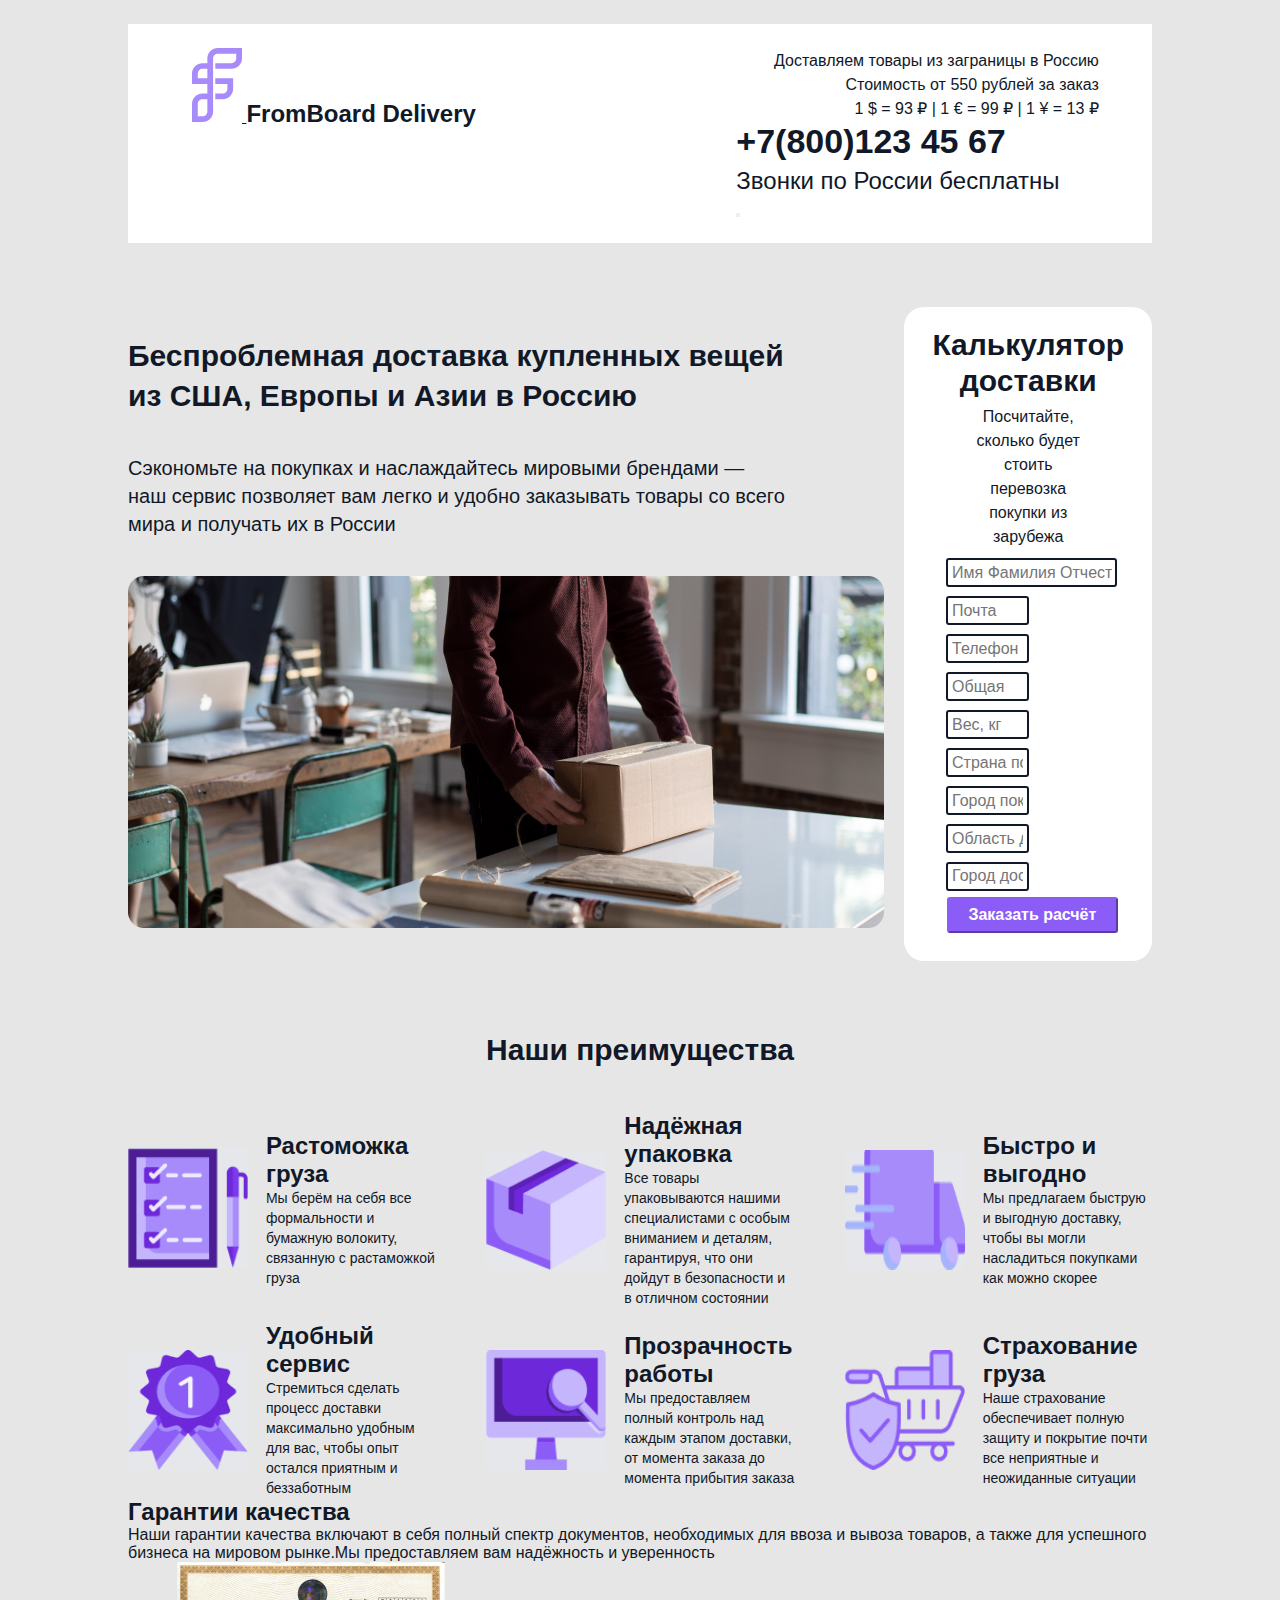
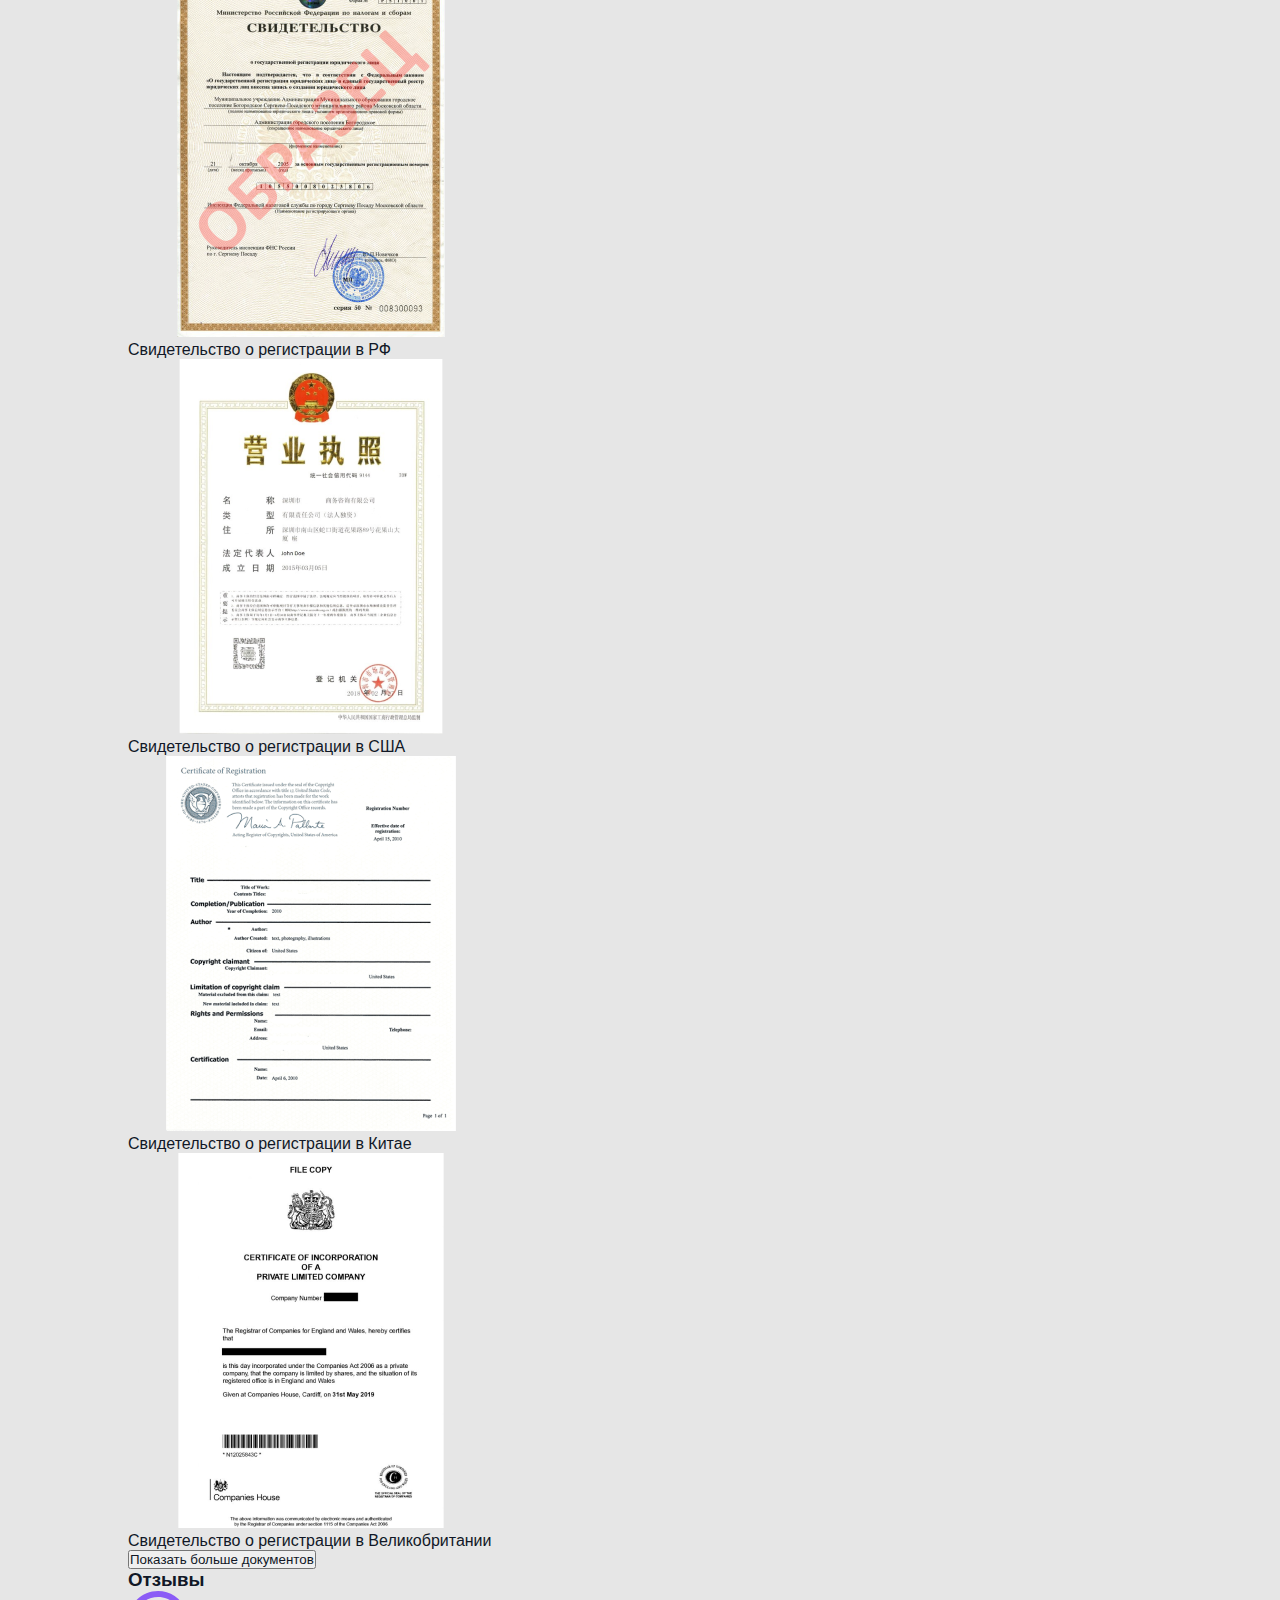
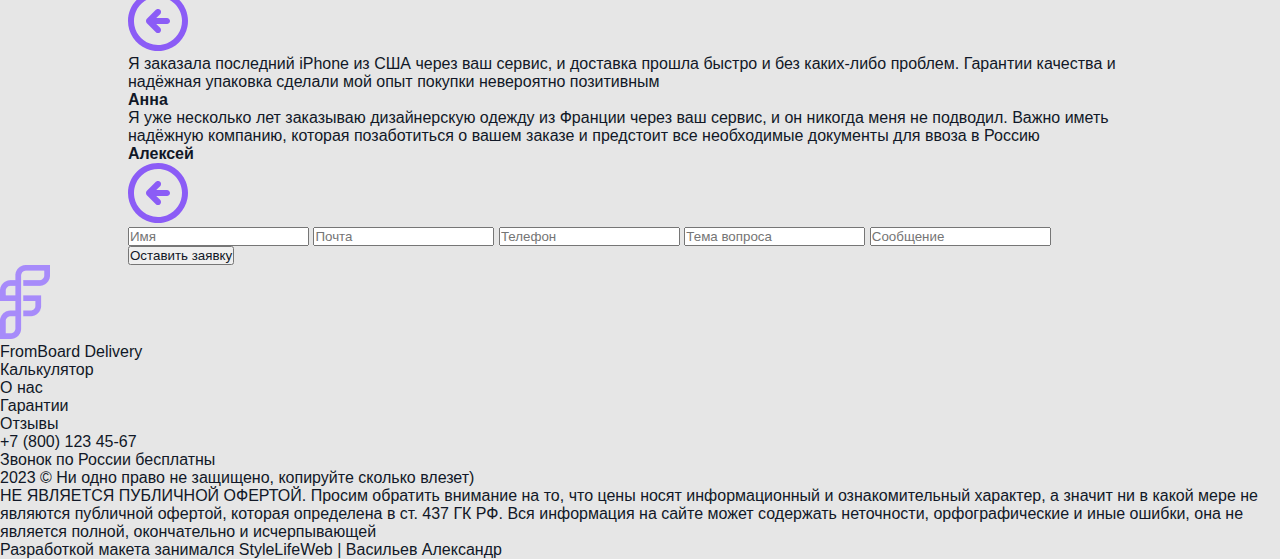
<file: index.html>
<!doctype html>
<html lang="ru">
<head>
    <meta charset="UTF-8">
    <meta name="viewport"
          content="width=device-width, user-scalable=no, initial-scale=1.0, maximum-scale=1.0, minimum-scale=1.0">
    <meta http-equiv="X-UA-Compatible" content="ie=edge">
    <link rel="stylesheet" href="style.css">
    <link rel="stylesheet" href="responsive.css">
    <title>Document</title>
</head>
<body>
<header class="header">
    <div class="container">
        <div class="no-nav">
            <div class="logo">
                <a href="#">
                    <svg class="logo-name" xmlns="http://www.w3.org/2000/svg" width="50" height="74"
                         viewBox="0 0 50 74" fill="none">
                        <path d="M50 0H0V74H50V0Z" fill="white"/>
                        <path d="M25.9083 -5.73216e-05C23.1091 0.000748212 20.4248 1.10045 18.4454 3.05731C16.4661 5.01416 15.3538 7.66802 15.3529 10.4354V15.176H10.5578C9.17068 15.1749 7.7969 15.4442 6.51511 15.9685C5.23333 16.4928 4.0687 17.2619 3.08785 18.2317C2.10701 19.2014 1.3292 20.3529 0.798933 21.6201C0.268667 22.8874 -0.00364963 24.2456 -0.00243689 25.617V36.0488H15.3505V45.5301H10.5554C7.75537 45.5297 5.06987 46.6289 3.08951 48.5859C1.10914 50.5428 -0.00393524 53.1971 -0.00491333 55.9654V73.9943H10.5603C11.9462 73.9938 13.3183 73.7233 14.5984 73.198C15.8784 72.6732 17.0413 71.904 18.0207 70.9347C19.0001 69.9654 19.7767 68.8148 20.3063 67.5485C20.8358 66.2821 21.1079 64.9256 21.1071 63.5556H21.1206V56.6678L21.0923 56.6715V12.7905L21.1157 12.796V10.4372C21.1181 9.17949 21.6237 7.97376 22.5221 7.08321C23.4204 6.19265 24.6386 5.68961 25.9108 5.68383H44.2484V10.4372C44.2445 11.6944 43.7372 12.8989 42.8374 13.7872C41.9377 14.6756 40.7187 15.1756 39.4471 15.1779H23.2858V20.8678H39.4446C42.2438 20.868 44.9285 19.7688 46.9079 17.8122C48.8875 15.8555 49.9997 13.2016 50 10.4342V-0.0012722L25.9083 -5.73216e-05ZM15.3529 30.3582H5.75905V25.6176C5.76116 24.3584 6.26732 23.1512 7.167 22.2598C8.06663 21.3684 9.28663 20.8653 10.5603 20.8605H15.3554L15.3529 30.3582ZM15.3529 63.5608C15.3508 64.8178 14.8451 66.0231 13.9465 66.9122C13.0478 67.8017 11.8294 68.303 10.5578 68.3062H5.75658V55.9685C5.75774 54.7105 6.26416 53.5046 7.16447 52.6156C8.06484 51.7265 9.28537 51.2274 10.5578 51.2279H15.3529V63.5608ZM23.2858 36.0482H35.3965V40.7936C35.3918 42.0506 34.8842 43.2546 33.9846 44.1428C33.0851 45.031 31.8666 45.5313 30.5952 45.5343H23.2858V51.2279H30.5977C31.9841 51.2286 33.3569 50.9592 34.6379 50.435C35.9188 49.9109 37.0828 49.1422 38.0631 48.1731C39.0434 47.2039 39.8208 46.0532 40.3511 44.7868C40.8813 43.5204 41.1538 42.1631 41.1531 40.7925H41.1579V30.357H23.2858V36.0482Z"
                              fill="#A78BFA"/>
                    </svg>
                    <p>FromBoard Delivery</p>
                </a>
            </div>
            <section class="header-text">
                <section class="header-content">
                    <div class="header-sell">
                        <p>Доставляем товары из заграницы в Россию</p>
                        <p>Стоимость от 550 рублей за заказ</p>
                        <p>1 $ = 93 ₽ | 1 € = 99 ₽ | 1 ¥ = 13 ₽</p>
                    </div>
                    <div class="header-content-num">
                        <p class="header-num">+7(800)123 45 67</p>
                        <p class="header-text-tel">Звонки по России бесплатны</p>
                        <button class="burger">
                            <span class="burger__line"></span>
                        </button>
                    </div>
                </section>
                <nav class="header-content-phone">
                    <div class="">
                        <ul class="">
                            <li><a href="#">Калькулятор</a></li>
                            <li><a href="#">О нас</a></li>
                            <li><a href="#">Гарантии</a></li>
                            <li><a href="#">Отзывы</a></li>
                        </ul>
                        <a href="#" class="">Оставить заявку</a>
                    </div>
                    <div class="">
                        <p>Доставляем товары из заграницы в Россию</p>
                        <p>Стоимость от 550 рублей за заказ</p>
                        <p>1 $ = 93 ₽ | 1 € = 99 ₽ | 1 ¥ = 13 ₽</p>
                    </div>
                </nav>
            </section>
        </div>
    </div>

</header>

<main>
    <article class="img-calcul">
        <section class="about-us">
            <h1>Беспроблемная доставка купленных вещей из США, Европы и Азии в Россию</h1>
            <p>Сэкономьте на покупках и наслаждайтесь мировыми брендами — наш сервис позволяет вам легко и удобно
                заказывать товары со всего мира и получать их в России</p>
            <img src="img/human.png" alt="human">
        </section>
        <section class="calculator">
            <h2>Калькулятор доставки</h2>
            <p>Посчитайте, сколько будет стоить перевозка покупки из зарубежа</p>
            <section class="application">
                <section class="calculator-input">
                    <input class="name" type="text" placeholder="Имя Фамилия Отчество">
                    <input class="email" type="email" placeholder="Почта">
                    <input class="tel" type="tel" placeholder="Телефон">
                    <input class="square" type="number" placeholder="Общая площадь, м²">
                    <input class="weight" type="number" placeholder="Вес, кг">
                    <input class="country" type="text" placeholder="Страна покупки">
                    <input class="city" type="text" placeholder="Город покупки">
                    <input class="area-delivery" type="text" placeholder="Область доставки">
                    <input class="city-delivery" type="text" placeholder="Город доставки">
                </section>
                <div class="application-but">
                    <button>Заказать расчёт</button>
                </div>
            </section>
        </section>
    </article>
    <article>
        <section class="our-advantages">
            <h2>Наши преимущества</h2>
            <ul>
                <li class="our-advantages-cell">
                    <section class="our-advantages-cell-img">
                        <img src="img/our-advantages-img/1.png" alt="1">
                    </section>
                    <section class="our-advantages-cell-text">
                        <h3>Растоможка груза</h3>
                        <p>Мы берём на себя все формальности и бумажную волокиту, связанную с растаможкой груза</p>
                    </section>
                </li>
                <li class="our-advantages-cell">
                    <img src="img/our-advantages-img/2.png" alt="2">
                    <section class="our-advantages-cell-text">
                        <h3>Надёжная упаковка</h3>
                        <p>Все товары упаковываются нашими специалистами с особым вниманием и деталям, гарантируя, что
                            они
                            дойдут в безопасности и в отличном состоянии</p>
                    </section>
                </li>
                <li class="our-advantages-cell">
                    <img src="img/our-advantages-img/32.png" alt="3">
                    <section class="our-advantages-cell-text">
                        <h3>Быстро и выгодно</h3>
                        <p>Мы предлагаем быструю и выгодную доставку, чтобы вы могли насладиться покупками как можно
                            скорее</p>
                    </section>
                </li>
                <li class="our-advantages-cell">
                    <img src="img/our-advantages-img/4.png" alt="4">
                    <section class="our-advantages-cell-text">
                        <h3>Удобный сервис</h3>
                        <p>Стремиться сделать процесс доставки максимально удобным для вас, чтобы опыт остался приятным
                            и
                            беззаботным</p>
                    </section>
                </li>
                <li class="our-advantages-cell">
                    <img src="img/our-advantages-img/5.png" alt="5">
                    <section class="our-advantages-cell-text">
                        <h3>Прозрачность работы</h3>
                        <p>Мы предоставляем полный контроль над каждым этапом доставки, от момента заказа до момента
                            прибытия заказа</p>
                    </section>
                </li>
                <li class="our-advantages-cell">
                    <img src="img/our-advantages-img/6.png" alt="6">
                    <section class="our-advantages-cell-text">
                        <h3>Страхование груза</h3>
                        <p>Наше страхование обеспечивает полную защиту и покрытие почти все неприятные и неожиданные
                            ситуации</p>
                    </section>
                </li>
            </ul>
        </section>
    </article>
    <article>
        <section>
            <h2>Гарантии качества</h2>
            <p>Наши гарантии качества включают в себя полный спектр документов, необходимых для ввоза и вывоза товаров,
                а также для успешного бизнеса на мировом рынке.Мы предоставляем вам надёжность и уверенность</p>
        </section>
        <article>
            <section>
                <img src="img/certificate/rf.png" alt="rf">
                <p>Свидетельство о регистрации в РФ</p>
            </section>
            <section>
                <img src="img/certificate/usa.png" alt="usa">
                <p>Свидетельство о регистрации в США</p>
            </section>
            <section>
                <img src="img/certificate/ch.png" alt="ch">
                <p>Свидетельство о регистрации в Китае</p>
            </section>
            <section>
                <img src="img/certificate/gb.png" alt="gb">
                <p>Свидетельство о регистрации в Великобритании</p>
            </section>
        </article>
        <button>Показать больше документов</button>
    </article>
    <article>
        <section>
            <h3>Отзывы</h3>
            <section>
                <svg xmlns="http://www.w3.org/2000/svg" width="60" height="60" viewBox="0 0 60 60" fill="none">
                    <path d="M18.87 27.87C18.5969 28.1553 18.3828 28.4917 18.24 28.86C17.9399 29.5904 17.9399 30.4096 18.24 31.14C18.3828 31.5082 18.5969 31.8447 18.87 32.13L27.87 41.13C28.4349 41.6949 29.2011 42.0123 30 42.0123C30.7989 42.0123 31.5651 41.6949 32.13 41.13C32.6949 40.5651 33.0123 39.7989 33.0123 39C33.0123 38.2011 32.6949 37.4349 32.13 36.87L28.23 33H39C39.7956 33 40.5587 32.6839 41.1213 32.1213C41.6839 31.5587 42 30.7956 42 30C42 29.2043 41.6839 28.4413 41.1213 27.8787C40.5587 27.3161 39.7956 27 39 27H28.23L32.13 23.13C32.4112 22.8511 32.6344 22.5193 32.7867 22.1537C32.939 21.7881 33.0174 21.396 33.0174 21C33.0174 20.604 32.939 20.2118 32.7867 19.8463C32.6344 19.4807 32.4112 19.1489 32.13 18.87C31.8511 18.5888 31.5193 18.3656 31.1537 18.2133C30.7881 18.061 30.396 17.9826 30 17.9826C29.604 17.9826 29.2118 18.061 28.8463 18.2133C28.4807 18.3656 28.1489 18.5888 27.87 18.87L18.87 27.87ZM0 30C0 35.9334 1.75947 41.7336 5.05591 46.6671C8.35235 51.6006 13.0377 55.4457 18.5195 57.7164C24.0013 59.987 30.0333 60.5811 35.8527 59.4235C41.6721 58.266 47.0176 55.4088 51.2132 51.2132C55.4088 47.0176 58.266 41.6721 59.4235 35.8527C60.5811 30.0333 59.987 24.0013 57.7164 18.5195C55.4457 13.0377 51.6006 8.35235 46.6671 5.05591C41.7336 1.75947 35.9334 0 30 0C26.0603 0 22.1593 0.775973 18.5195 2.28361C14.8797 3.79125 11.5726 6.00104 8.78679 8.78679C3.1607 14.4129 0 22.0435 0 30ZM54 30C54 34.7467 52.5924 39.3869 49.9553 43.3337C47.3181 47.2804 43.5698 50.3566 39.1844 52.1731C34.799 53.9896 29.9734 54.4649 25.3178 53.5388C20.6623 52.6128 16.3859 50.327 13.0294 46.9706C9.67297 43.6141 7.3872 39.3377 6.46115 34.6822C5.53511 30.0266 6.01039 25.201 7.82689 20.8156C9.64339 16.4302 12.7195 12.6819 16.6663 10.0447C20.6131 7.40757 25.2532 6 30 6C36.3652 6 42.4697 8.52856 46.9706 13.0294C51.4714 17.5303 54 23.6348 54 30Z"
                          fill="#8B5CF6"/>
                </svg>
            </section>
            <section>
                <p>Я заказала последний iPhone из США через ваш сервис, и доставка прошла быстро и без каких-либо
                    проблем. Гарантии качества и надёжная упаковка сделали мой опыт покупки невероятно позитивным</p>
                <h4>Анна</h4>
            </section>
            <section>
                <p>Я уже несколько лет заказываю дизайнерскую одежду из Франции через ваш сервис, и он никогда меня не
                    подводил. Важно иметь надёжную компанию, которая позаботиться о вашем заказе и предстоит все
                    необходимые документы для ввоза в Россию</p>
                <h4>Алексей</h4>
            </section>
            <section>
                <svg xmlns="http://www.w3.org/2000/svg" width="60" height="60" viewBox="0 0 60 60" fill="none">
                    <path d="M18.87 27.87C18.5969 28.1553 18.3828 28.4917 18.24 28.86C17.9399 29.5904 17.9399 30.4096 18.24 31.14C18.3828 31.5082 18.5969 31.8447 18.87 32.13L27.87 41.13C28.4349 41.6949 29.2011 42.0123 30 42.0123C30.7989 42.0123 31.5651 41.6949 32.13 41.13C32.6949 40.5651 33.0123 39.7989 33.0123 39C33.0123 38.2011 32.6949 37.4349 32.13 36.87L28.23 33H39C39.7956 33 40.5587 32.6839 41.1213 32.1213C41.6839 31.5587 42 30.7956 42 30C42 29.2043 41.6839 28.4413 41.1213 27.8787C40.5587 27.3161 39.7956 27 39 27H28.23L32.13 23.13C32.4112 22.8511 32.6344 22.5193 32.7867 22.1537C32.939 21.7881 33.0174 21.396 33.0174 21C33.0174 20.604 32.939 20.2118 32.7867 19.8463C32.6344 19.4807 32.4112 19.1489 32.13 18.87C31.8511 18.5888 31.5193 18.3656 31.1537 18.2133C30.7881 18.061 30.396 17.9826 30 17.9826C29.604 17.9826 29.2118 18.061 28.8463 18.2133C28.4807 18.3656 28.1489 18.5888 27.87 18.87L18.87 27.87ZM0 30C0 35.9334 1.75947 41.7336 5.05591 46.6671C8.35235 51.6006 13.0377 55.4457 18.5195 57.7164C24.0013 59.987 30.0333 60.5811 35.8527 59.4235C41.6721 58.266 47.0176 55.4088 51.2132 51.2132C55.4088 47.0176 58.266 41.6721 59.4235 35.8527C60.5811 30.0333 59.987 24.0013 57.7164 18.5195C55.4457 13.0377 51.6006 8.35235 46.6671 5.05591C41.7336 1.75947 35.9334 0 30 0C26.0603 0 22.1593 0.775973 18.5195 2.28361C14.8797 3.79125 11.5726 6.00104 8.78679 8.78679C3.1607 14.4129 0 22.0435 0 30ZM54 30C54 34.7467 52.5924 39.3869 49.9553 43.3337C47.3181 47.2804 43.5698 50.3566 39.1844 52.1731C34.799 53.9896 29.9734 54.4649 25.3178 53.5388C20.6623 52.6128 16.3859 50.327 13.0294 46.9706C9.67297 43.6141 7.3872 39.3377 6.46115 34.6822C5.53511 30.0266 6.01039 25.201 7.82689 20.8156C9.64339 16.4302 12.7195 12.6819 16.6663 10.0447C20.6131 7.40757 25.2532 6 30 6C36.3652 6 42.4697 8.52856 46.9706 13.0294C51.4714 17.5303 54 23.6348 54 30Z"
                          fill="#8B5CF6"/>
                </svg>
            </section>
        </section>
    </article>
    <article>
        <section>
            <h2></h2>
            <section>
                <input class="q-name" type="text" placeholder="Имя">
                <input class="q-mail" type="email" placeholder="Почта">
                <input class="q-tel" type="tel" placeholder="Телефон">
                <input class="q-q" type="text" placeholder="Тема вопроса">
                <input class="q-comm" type="text" placeholder="Сообщение">
                <button>Оставить заявку</button>
            </section>
        </section>
    </article>
</main>

<footer>
    <section class="logo-name">
        <div class="logo">
            <img src="img/logo.png" alt="logo">
        </div>
        <p>FromBoard Delivery</p>
    </section>
    <section class="footer-url">
        <ul>
            <li><a>Калькулятор</a></li>
            <li><a>О нас</a></li>
            <li><a>Гарантии</a></li>
            <li><a>Отзывы</a></li>
        </ul>
    </section>
    <section class="footer-text footer-num">
        <p>+7 (800) 123 45-67</p>
        <p>Звонок по России бесплатны</p>
    </section>
    <section>
        <p>2023 © Ни одно право не защищено, копируйте сколько влезет)</p>
    </section>
    <section>
        <p>НЕ ЯВЛЯЕТСЯ ПУБЛИЧНОЙ ОФЕРТОЙ. Просим обратить внимание на то, что цены носят информационный и
            ознакомительный характер, а значит ни в какой мере не являются публичной офертой, которая определена в ст.
            437 ГК РФ. Вся информация на сайте может содержать неточности, орфографические и иные ошибки, она не
            является полной, окончательно и исчерпывающей</p>
    </section>
    <section>
        <p>Разработкой макета занимался
            StyleLifeWeb | Васильев Александр</p>
    </section>
</footer>

</body>
</html>
</file>
<file: style.css>
* {
    padding: 0;
    margin: 0;
    font-family: "Formular", sans-serif;
    color: #111827;
}

body {
    background-color: #e6e6e6;
}

/*header*/

.header {
    flex-direction: row;
    flex-wrap: wrap;
    background-color: #e6e6e6;
}

.container {
    max-width: 80vw;
    margin: 24px 10%;
    background-color: white;
}

.no-nav {
    display: flex;
    justify-content: space-between;
}

.logo-name {

}

.logo p {
    margin-top: 7%;
    font-size: 24px;
    font-weight: 800;
    display: inline-block;
    vertical-align: center;
}

.header-text {
    display: flex;
    margin-right: 3%;
    justify-content: flex-end;
}

.header-content {
    justify-content: right;
}

.header-content-num {
    justify-content: right;
}

.header-num {
    width: 200%;
    font-size: 34px;
    font-weight: 800;
    line-height: 40px;
}

.header-text-tel {
    font-size: 24px;
    font-weight: 300;
    width: 200%;
    line-height: 40px;
}

.header-sell {
    margin-top: 0.2%;
    font-size: 16px;
    font-weight: 400;
    line-height: 24px;
    text-align: end;
    width: 120%;
}

.header-sell p {
    margin-right: 7%;
}

.header-line {
    margin-left: 7%;
    margin-right: 2%;
    border-left: solid 1px rgba(167, 139, 250, 1);
}

.header-url {
    display: flex;
    justify-content: space-between;
    margin-top: 3%;
    width: 100%;
    -webkit-box-align: center;
    align-items: center;
}

#menu {
    width: 50%;
    font-size: 18px;
}

.header-url a {
    text-decoration: none
}

.header-url li {
    list-style-type: none;
    display: inline;
    margin-right: 2%;
    font-weight: 500;
    font-size: 16px;
    line-height: 24px;
}

.header-url button {
    display: flex;
    padding: 10px 28px;
    justify-content: center;
    align-items: center;
    gap: 4px;
    border-radius: 4px;
    font-size: 16px;
    font-weight: 700;
    line-height: 24px;
    border: none;
    color: white;
    background: #8B5CF6;
}

/*body*/

main {
    padding-right: 10%;
    padding-left: 10%;
    margin-top: 5%;
}

.img-calcul {
    display: flex;
    align-items: center;
}

.about-us {

}

.about-us img {
    align-items: flex-end;
}

.about-us h1 {
    font-size: 30px;
    font-weight: 900;
    line-height: 40px;
    width: 89%;
}

.about-us p {
    padding-top: 5%;
    padding-bottom: 5%;
    font-size: 20px;
    font-weight: 400;
    line-height: 28px;
    width: 87%;
}

.calculator {
    width: 97%;
    background-color: white;
    border-radius: 20px;
    padding: 2%;
    text-align: center;
    margin-left: 2%;
}

.calculator h2 {
    margin-bottom: 3%;
    font-size: 30px;
    font-weight: 700;
    line-height: 36px;
}

.calculator p {
    font-size: 16px;
    font-weight: 400;
    line-height: 24px;
    width: 60%;
    margin-left: 20%;
}

.application {

}

.calculator-input {
    display: flex;
    flex-wrap: wrap;
    padding-left: 7%;
    padding-right: 7%;
    justify-content: space-between;
}

.calculator-input input {
    font-size: 1em;
    width: 40%;
    margin-top: 5%;
    margin-left: 4%;
    padding: 2%;
    border: solid 2px #111827;
    border-radius: 3px;
}

.calculator-input .name {
    width: 92%;
}

.application-but {
    margin-top: 3%;
    margin-left: 7%;
    margin-right: 3%;
    align-items: center;
    margin-bottom: 4%;
}

.application-but button {
    background-color: #8B5CF6;
    color: white;
    border-color: #8B5CF6;
    border-radius: 3px;
    box-shadow: none;
    width: 92%;
    cursor: pointer;
    font-size: 16px;
    font-weight: 700;
    line-height: 24px;
    padding-top: 2%;
    padding-bottom: 2%;
}

.our-advantages {
    margin-top: 7%;
}

.our-advantages h2 {
    font-size: 30px;
    text-align: center;
    margin-bottom: 3%;
}

.our-advantages ul {
    display: grid;
    list-style-type: none;
    grid-template-columns: 35% 35% 35%;
}

.our-advantages li {

}

.our-advantages-cell {
    margin-top: 4%;
    display: flex;
    align-items: center;

}

.our-advantages-cell-text {
    margin-left: 5%;
    width: 48%;
}

.our-advantages-cell img {
    width: 120px;
    height: 120px;
}

.our-advantages-cell-text h3 {
    font-size: 24px;
}

.our-advantages-cell p {
    font-size: 14px;

    font-weight: 400;
    line-height: 20px;
}

/*gap: 0.5rem;*/
</file>
<file: responsive.css>
@media only screen and (max-width: 2000px) {
    .container {
        max-width: 80vw;
    }
    .header-content-phone {
        display: none;
    }
}

@media only screen and (max-width: 1800px) {
    .container {
        max-width: 80vw;
    }
    .header-content-phone {
        display: none;
    }
}

@media only screen and (max-width: 1600px) {
    .container {
        max-width: 95vw;
        padding: 24px 5%;
    }
    .header-content-phone {
        display: none;
    }
}

@media only screen and (max-width: 1400px) {
    .container {
        max-width: 95vw;
        padding: 24px 5%;
    }

    .header-content-phone {
        display: none;
    }
}

@media only screen and (max-width: 1200px) {
    .container {
        max-width: 95vw;
        padding: 24px 3%;
    }

    .header-num {
        font-size: 29px;
    }

    .header-text-tel {
        font-size: 20px;
    }

    .header-content-phone {
        display: none;
    }

    .logo-name p {
        font-size: 20px;
    }

    #menu a {
        font-size: 16px;
    }
}

@media only screen and (max-width: 1030px) {
    .container {
        max-width: 95vw;
        padding: 24px 13%;
    }

    .header-text {
        display: flex;
        flex-wrap: nowrap;
        flex-basis: 30%;
    }

    .header-line {
        border-bottom: solid 1px rgba(167, 139, 250, 1);
    }

    #menu a {
        font-size: 17px;
    }
}

@media only screen and (max-width: 1000px) {

}

@media only screen and (max-width: 755px) {

}

@media only screen and (max-width: 645px) {

}

@media only screen and (max-width: 600px) {

}
</file>
